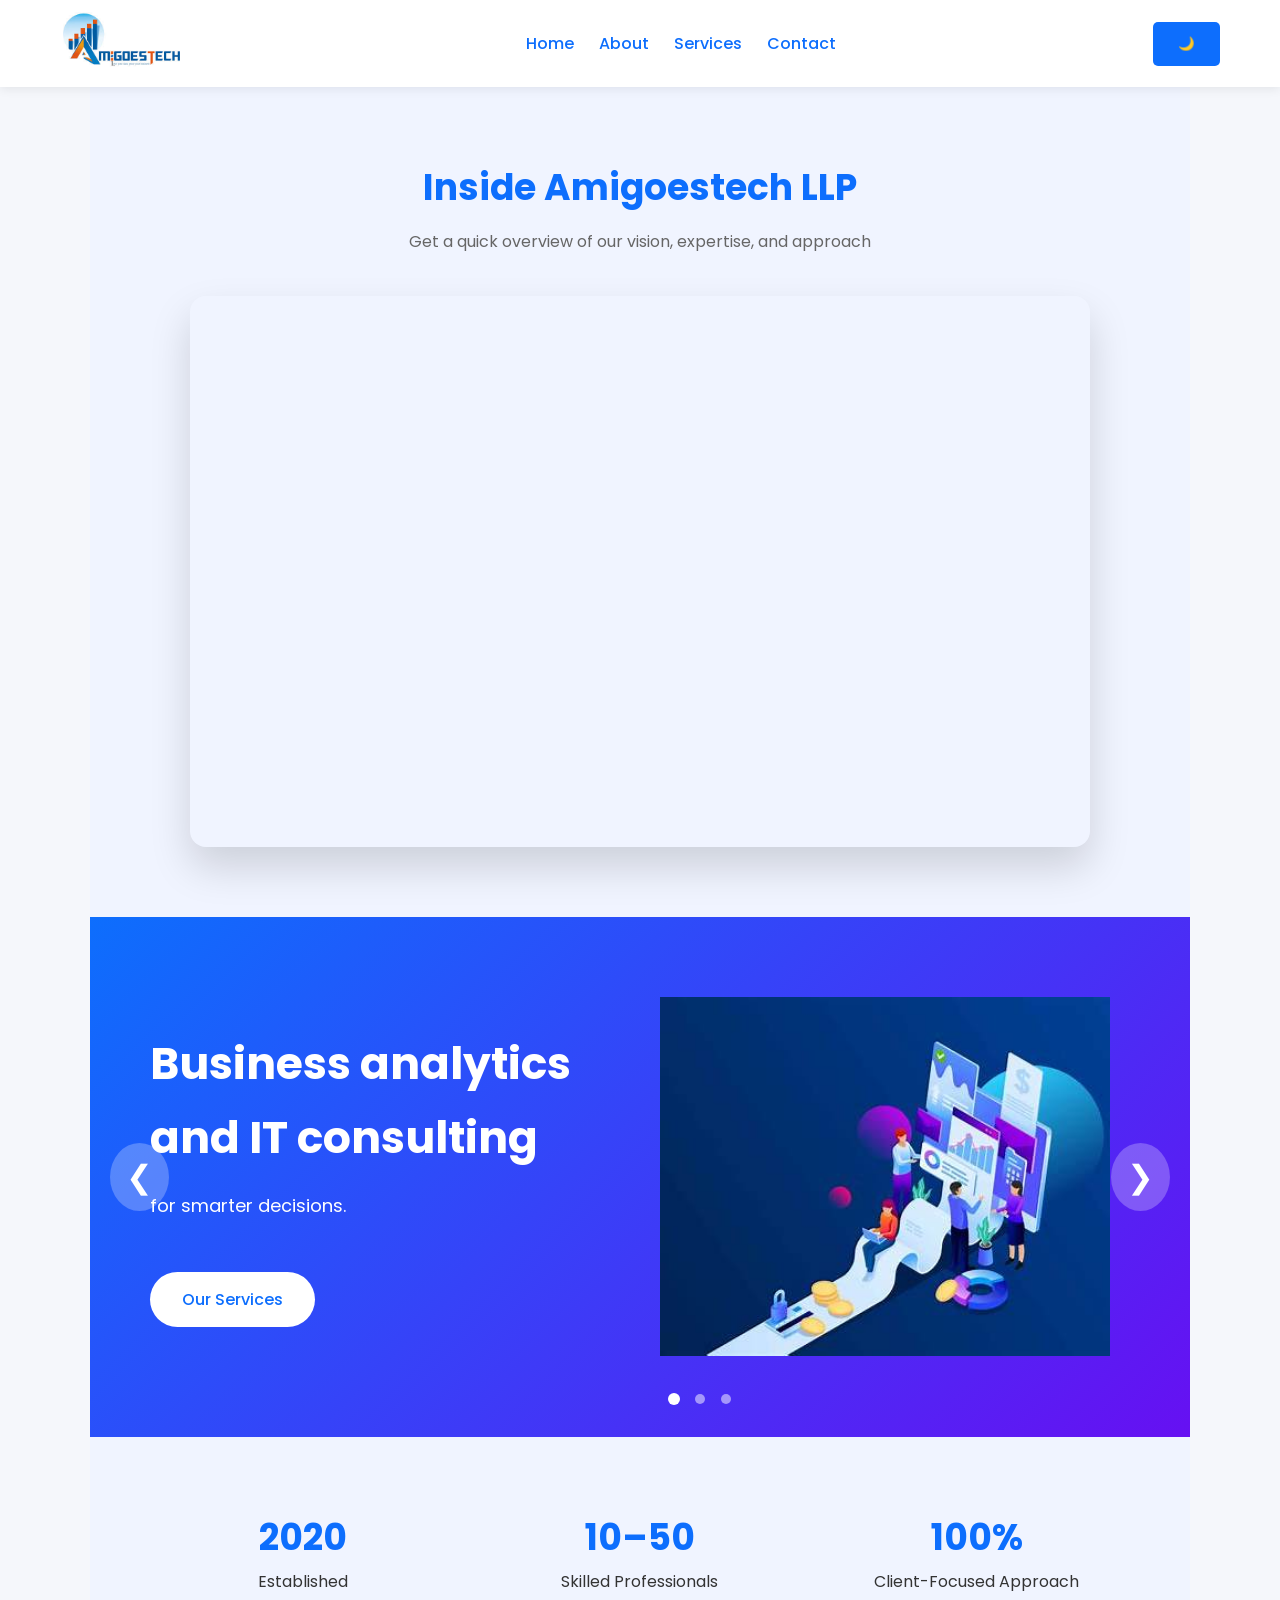
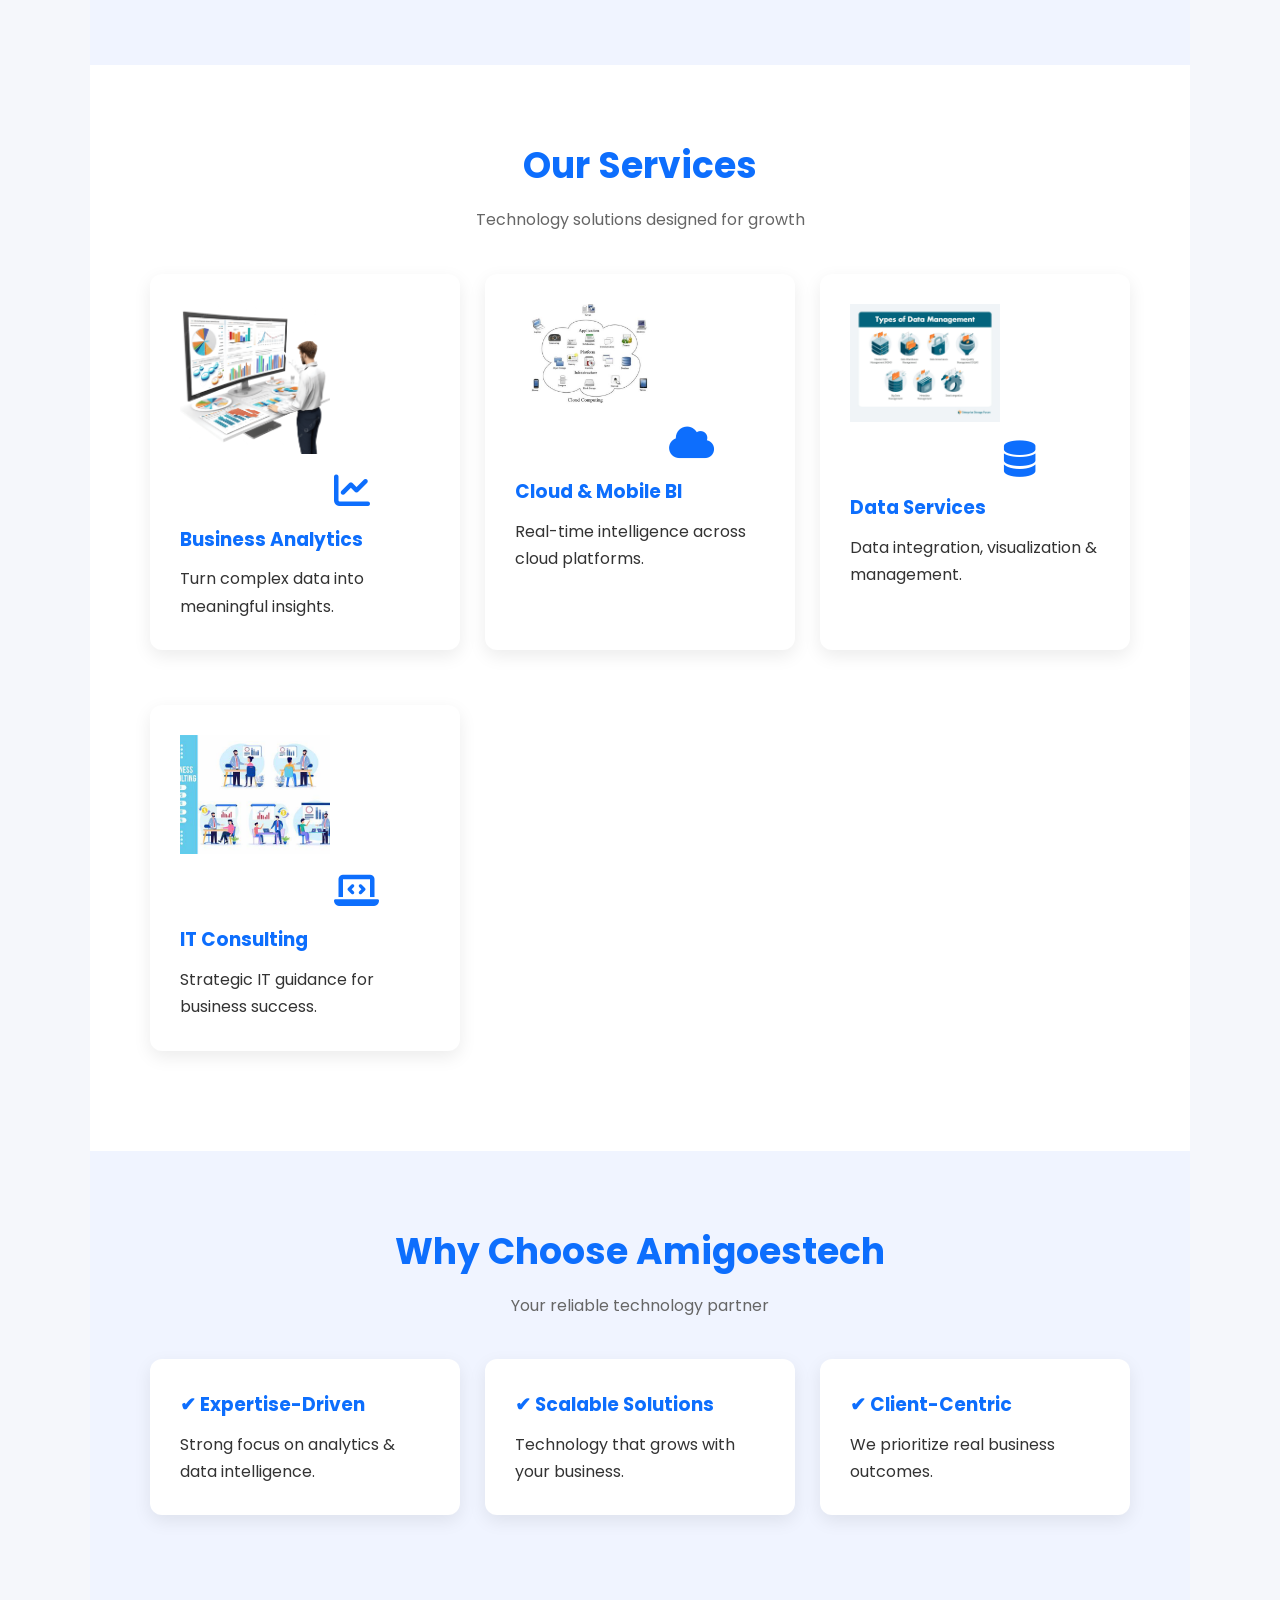
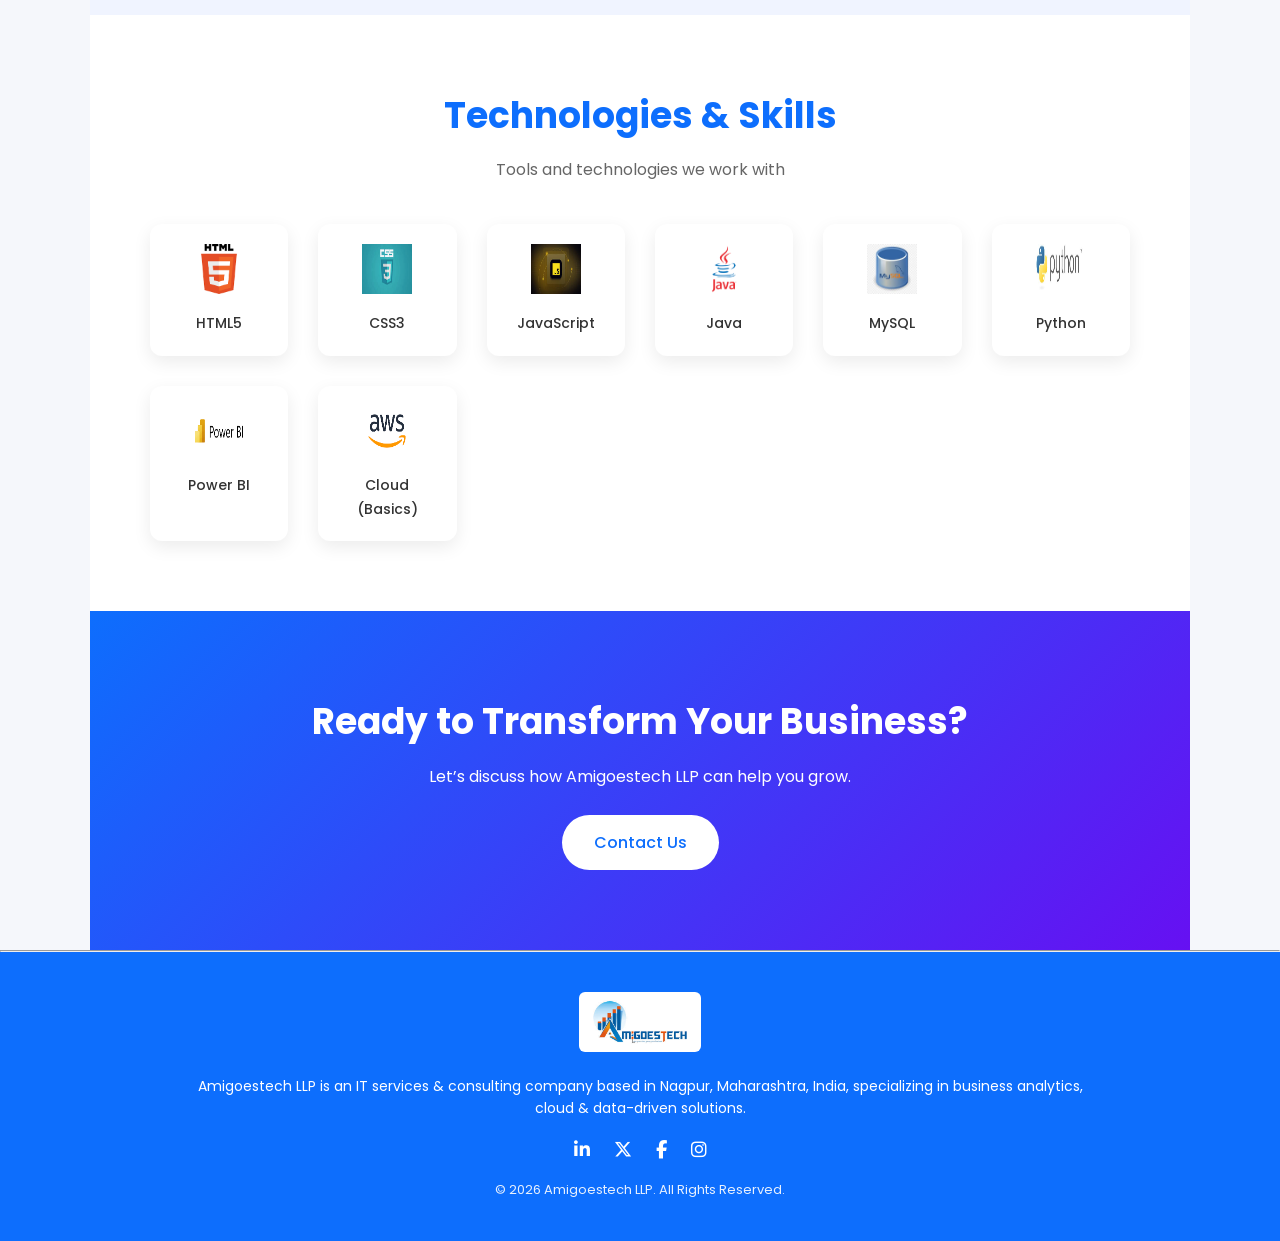
<file: index.html>
<!DOCTYPE html>
<html lang="en">
<head>
  <meta charset="UTF-8">
  <title>Amigoestech LLP | IT Services & Consulting</title>
  <meta name="viewport" content="width=device-width, initial-scale=1.0">

  <!-- Google Font -->
  <link href="https://fonts.googleapis.com/css2?family=Poppins:wght@300;400;600&display=swap" rel="stylesheet">

  <link rel="icon" type="image/png" href="assets/images/logo.png">
<link rel="stylesheet" href="assets/css/style.css">
<link rel="icon" type="image/svg+xml" href="assets/images/favicon.svg">
<link href="https://fonts.googleapis.com/css2?family=Poppins:wght@300;400;600&display=swap" rel="stylesheet">


<link rel="stylesheet" href="https://cdnjs.cloudflare.com/ajax/libs/font-awesome/6.5.1/css/all.min.css">

</head>

<body>

<header class="site-header">
  <div class="header-left">
    <img src="assets/images/logo.png" alt="Amigoestech LLP Logo" class="logo">
  </div>

  <div class="menu-toggle" onclick="toggleMenu()">☰</div>

  <nav id="nav-menu">
    <a href="index.html">Home</a>
    <a href="about.html">About</a>
    <a href="services.html">Services</a>
    <a href="contact.html">Contact</a>
  </nav>
 <!-- 🌗 Light/Dark Toggle -->
  <button class="theme-toggle" onclick="toggleTheme()">🌙</button>
 
</header>

<!-- VIDEO INTRO SECTION -->
<section class="section-soft video-section">
  <div class="section-title">
    <h2>Inside Amigoestech LLP</h2>
    <p>Get a quick overview of our vision, expertise, and approach</p>
  </div>

  <div class="video-wrapper">
    <iframe
      src="https://www.youtube.com/embed/65j2_BPyRQA?start=9&rel=0"
      title="Amigoestech LLP Introduction"
      frameborder="0"
      allow="accelerometer; autoplay; clipboard-write; encrypted-media; gyroscope; picture-in-picture; web-share"
      allowfullscreen>
    </iframe>
  </div>
</section>


<!-- HERO SECTION -->
<section class="hero-slider">

  <div class="slide active">
   <div class="slide-text">
  <h1>Business analytics and IT consulting</h1>
  <p>for smarter decisions.</p>

  <a href="services.html" class="btn hero-btn">Our Services</a>
</div>

    <img src="assets/images/hero-illustration.png" alt="IT Analytics">
  </div>

  <div class="slide">
    <div class="slide-text">
      <h1>Cloud & Mobile<br>Business Intelligence</h1>
      <p>Real-time insights across cloud platforms.</p>
      <a href="services.html" class="btn">Explore Solutions</a>
    </div>
    <img src="assets/images/cloud.png" alt="Cloud BI">
  </div>

  <div class="slide">
    <div class="slide-text">
      <h1>Transform Data into<br>Business Value</h1>
      <p>Advanced data services for growth & innovation.</p>
      <a href="contact.html" class="btn">Get Consultation</a>
    </div>
    <img src="assets/images/data.png" alt="Data Services">
  </div>

  <!-- Slider Arrows -->
<button class="slider-arrow left" onclick="prevSlide()">❮</button>
<button class="slider-arrow right" onclick="nextSlide()">❯</button>

<!-- Slider Dots -->
<div class="slider-dots">
  <span class="dot active" onclick="goToSlide(0)"></span>
  <span class="dot" onclick="goToSlide(1)"></span>
  <span class="dot" onclick="goToSlide(2)"></span>
</div>

</section>


<!-- STATS SECTION -->
<section class="section-soft">
  <div class="stats">
    <div>
      <h3>2020</h3>
      <p>Established</p>
    </div>
    <div>
      <h3>10–50</h3>
      <p>Skilled Professionals</p>
    </div>
    <div>
      <h3>100%</h3>
      <p>Client-Focused Approach</p>
    </div>
  </div>
</section>

<!-- SERVICES SECTION -->
<section class="section-light">
  <div class="section-title">
    <h2>Our Services</h2>
    <p>Technology solutions designed for growth</p>
  </div>

  <div class="services">
    <div class="card">
       <img src="assets/images/analytics.png" alt="Business Analytics">
      <i class="fas fa-chart-line"></i>
      <h3>Business Analytics</h3>
      <p>Turn complex data into meaningful insights.</p>
    </div>

    <div class="card">
      <img src="assets/images/cloud.png" alt="Cloud & Mobile BI">
      <i class="fas fa-cloud"></i>
      <h3>Cloud & Mobile BI</h3>
      <p>Real-time intelligence across cloud platforms.</p>
    </div>

    <div class="card">
       <img src="assets/images/data.png" alt="Data Services">
      <i class="fas fa-database"></i>
      <h3>Data Services</h3>
      <p>Data integration, visualization & management.</p>
    </div>

    <div class="card">
       <img src="assets/images/consult.png" alt="IT Consulting">
      <i class="fas fa-laptop-code"></i>
      <h3>IT Consulting</h3>
      <p>Strategic IT guidance for business success.</p>
    </div>
  </div>
</section>
 
<!-- WHY CHOOSE US -->
<section class="section-soft">
  <div class="section-title">
    <h2>Why Choose Amigoestech</h2>
    <p>Your reliable technology partner</p>
  </div>

  <div class="services">
    <div class="card">
      <h3>✔ Expertise-Driven</h3>
      <p>Strong focus on analytics & data intelligence.</p>
    </div>

    <div class="card">
      <h3>✔ Scalable Solutions</h3>
      <p>Technology that grows with your business.</p>
    </div>

    <div class="card">
      <h3>✔ Client-Centric</h3>
      <p>We prioritize real business outcomes.</p>
    </div>
  </div>
</section>

<!-- TECHNOLOGIES / SKILLS SECTION -->
<section class="section-light">
  <div class="section-title">
    <h2>Technologies & Skills</h2>
    <p>Tools and technologies we work with</p>
  </div>

  <div class="tech-grid">
    <div class="tech-card">
      <img src="assets/images/html.png" alt="HTML">
      <p>HTML5</p>
    </div>

    <div class="tech-card">
      <img src="assets/images/css.png" alt="CSS">
      <p>CSS3</p>
    </div>

    <div class="tech-card">
      <img src="assets/images/javascript.png" alt="JavaScript">
      <p>JavaScript</p>
    </div>

    <div class="tech-card">
      <img src="assets/images/java.png" alt="Java">
      <p>Java</p>
    </div>

    <div class="tech-card">
      <img src="assets/images/mysql.png" alt="MySQL">
      <p>MySQL</p>
    </div>

    <div class="tech-card">
      <img src="assets/images/python.png" alt="Python">
      <p>Python</p>
    </div>

    <div class="tech-card">
      <img src="assets/images/powerbi.png" alt="Power BI">
      <p>Power BI</p>
    </div>

    <div class="tech-card">
      <img src="assets/images/aws.png" alt="Cloud">
      <p>Cloud (Basics)</p>
    </div>
  </div>
</section>


<!-- CALL TO ACTION -->
<section class="cta">
  <h2>Ready to Transform Your Business?</h2>
  <p>Let’s discuss how Amigoestech LLP can help you grow.</p>
  <a href="contact.html" class="btn">Contact Us</a>
</section>


<hr>
<script>
  function toggleMenu() {
    document.getElementById("nav-menu").classList.toggle("show");
  }
</script>

<script>
  let slides = document.querySelectorAll(".slide");
  let current = 0;

  setInterval(() => {
    slides[current].classList.remove("active");
    current = (current + 1) % slides.length;
    slides[current].classList.add("active");
  }, 4500);
</script>

<script>
  const slides = document.querySelectorAll(".slide");
  const dots = document.querySelectorAll(".dot");
  let current = 0;

  function showSlide(index) {
    slides.forEach((slide, i) => {
      slide.classList.toggle("active", i === index);
      dots[i].classList.toggle("active", i === index);
    });
    current = index;
  }

  function nextSlide() {
    showSlide((current + 1) % slides.length);
  }

  function prevSlide() {
    showSlide((current - 1 + slides.length) % slides.length);
  }

  function goToSlide(index) {
    showSlide(index);
  }
 
  // Auto slide
  setInterval(nextSlide, 4500);
</script>
<!-- Toggle light script-->
<script>
  function toggleTheme() {
    document.body.classList.toggle("dark");

    // Save preference
    if (document.body.classList.contains("dark")) {
      localStorage.setItem("theme", "dark");
      document.querySelector(".theme-toggle").textContent = "🌞";
    } else {
      localStorage.setItem("theme", "light");
      document.querySelector(".theme-toggle").textContent = "🌙";
    }
  }

  // Load saved theme
  window.onload = () => {
    if (localStorage.getItem("theme") === "dark") {
      document.body.classList.add("dark");
      document.querySelector(".theme-toggle").textContent = "🌞";
    }
  };
</script>

<footer class="site-footer">
  <div class="footer-content">
    <img src="assets/images/logo.png" alt="Amigoestech LLP Logo" class="footer-logo">

    <p>
      Amigoestech LLP is an IT services & consulting company based in
      Nagpur, Maharashtra, India, specializing in business analytics,
      cloud & data-driven solutions.
    </p>
<div class="footer-social">
  <a href="#"><i class="fab fa-linkedin-in"></i></a>
  <a href="#"><i class="fab fa-x-twitter"></i></a>
  <a href="#"><i class="fab fa-facebook-f"></i></a>
  <a href="#"><i class="fab fa-instagram"></i></a>
</div>

    <p class="copyright">
      © 2026 Amigoestech LLP. All Rights Reserved.
    </p>
  </div>
</footer>


</body>
</html>
</file>
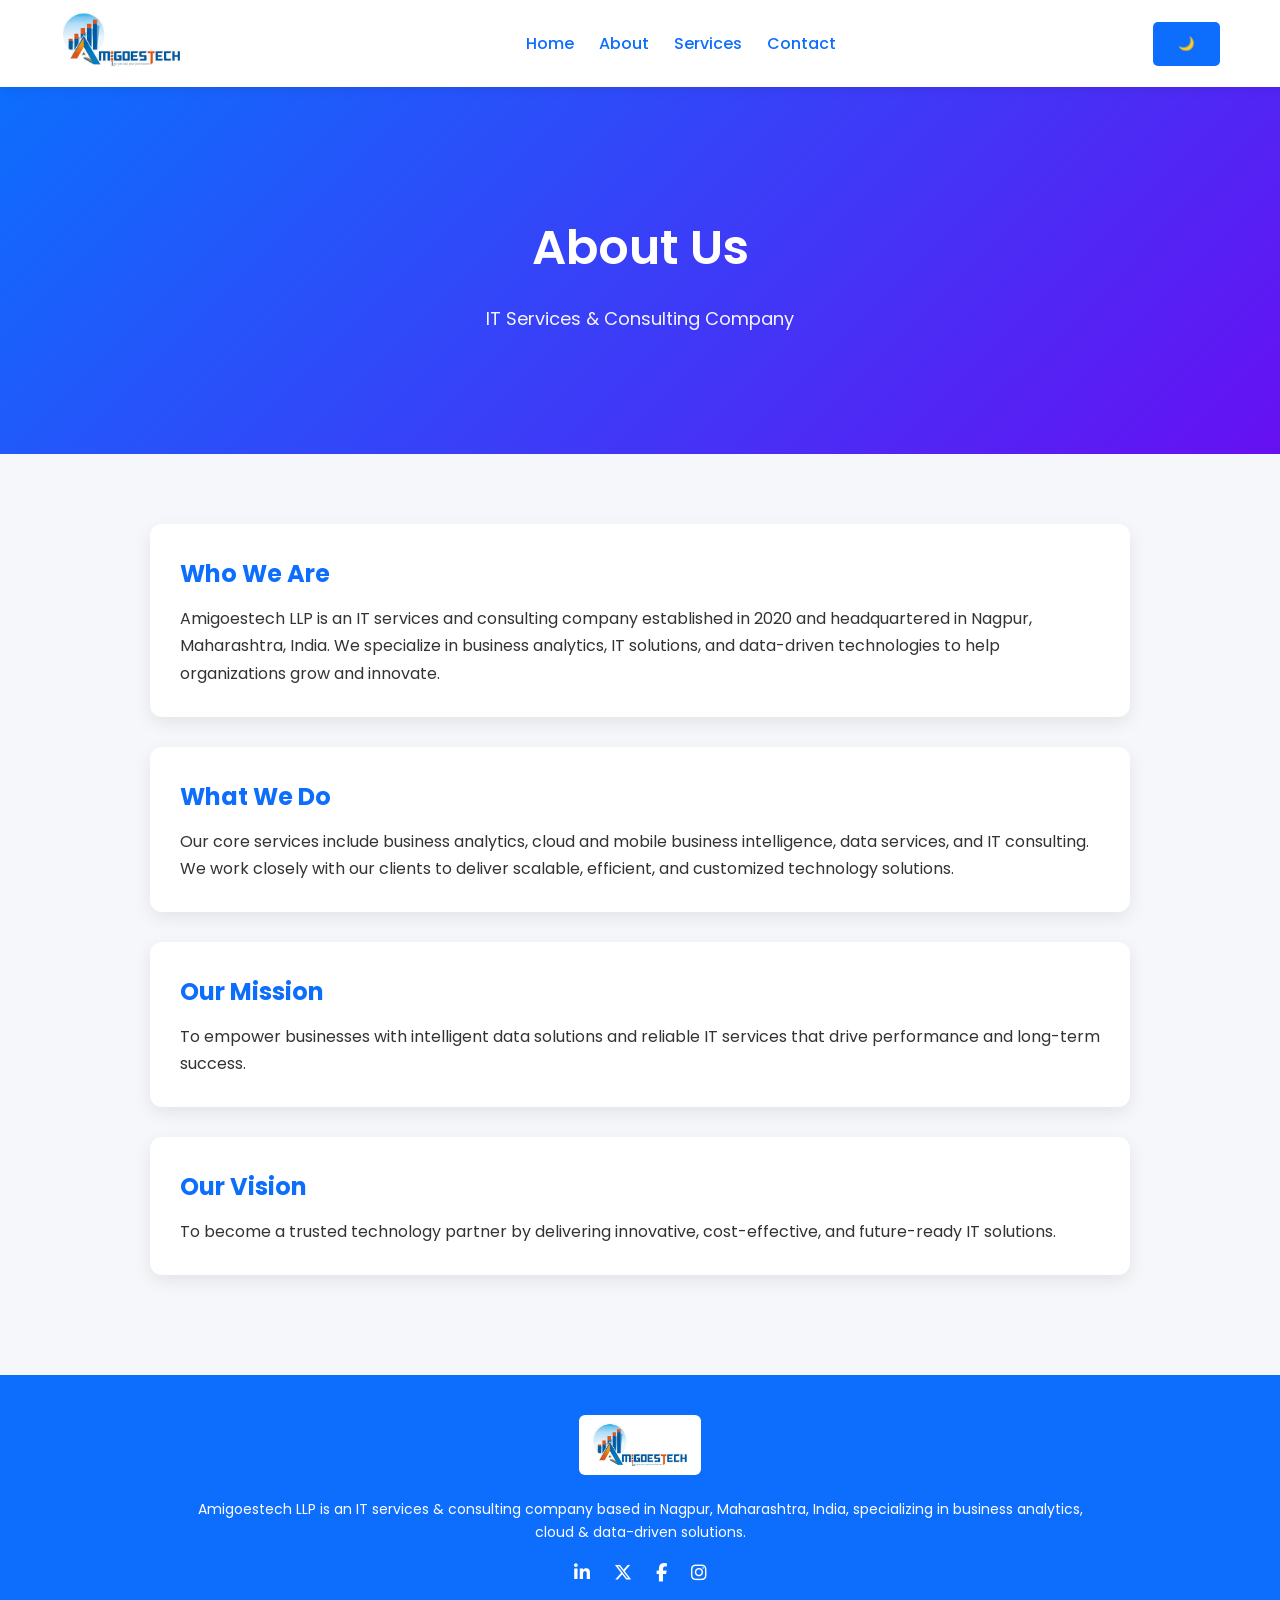
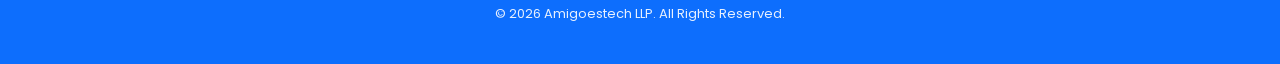
<file: about.html>
<!DOCTYPE html>
<html lang="en">
<head>
  <meta charset="UTF-8">
  <title>About Us | Amigoestech LLP</title>
  <meta name="viewport" content="width=device-width, initial-scale=1.0">

  <link href="https://fonts.googleapis.com/css2?family=Poppins:wght@300;400;600&display=swap" rel="stylesheet">

  <link rel="icon" type="image/png" href="assets/images/logo.png">

  <link rel="stylesheet" href="assets/css/style.css">
<link rel="icon" type="image/svg+xml" href="assets/images/favicon.svg">
<link href="https://fonts.googleapis.com/css2?family=Poppins:wght@300;400;600&display=swap" rel="stylesheet">

<link rel="stylesheet" href="https://cdnjs.cloudflare.com/ajax/libs/font-awesome/6.5.1/css/all.min.css">


</head>

<body>

<header class="site-header">
  <div class="header-left">
    <img src="assets/images/logo.png" alt="Amigoestech LLP Logo" class="logo">
  </div>

  <div class="menu-toggle" onclick="toggleMenu()">☰</div>

  <nav id="nav-menu">
    <a href="index.html">Home</a>
    <a href="about.html">About</a>
    <a href="services.html">Services</a>
    <a href="contact.html">Contact</a>
  </nav>
<!-- 🌗 Light/Dark Toggle -->
  <button class="theme-toggle" onclick="toggleTheme()">🌙</button>
 
</header>


<div class="hero">
  <h1>About Us</h1>
  <p>IT Services & Consulting Company</p>
</div>

<section>

  <div class="box">
    <h2>Who We Are</h2>
    <p>
      Amigoestech LLP is an IT services and consulting company established in 2020
      and headquartered in Nagpur, Maharashtra, India. We specialize in business
      analytics, IT solutions, and data-driven technologies to help organizations
      grow and innovate.
    </p>
  </div>

  <div class="box">
    <h2>What We Do</h2>
    <p>
      Our core services include business analytics, cloud and mobile business
      intelligence, data services, and IT consulting. We work closely with our
      clients to deliver scalable, efficient, and customized technology solutions.
    </p>
  </div>

  <div class="box">
    <h2>Our Mission</h2>
    <p>
      To empower businesses with intelligent data solutions and reliable IT
      services that drive performance and long-term success.
    </p>
  </div>

  <div class="box">
    <h2>Our Vision</h2>
    <p>
      To become a trusted technology partner by delivering innovative,
      cost-effective, and future-ready IT solutions.
    </p>
  </div>

</section>

<script>
  function toggleMenu() {
    document.getElementById("nav-menu").classList.toggle("show");
  }
</script>
<!-- Toggle light script-->
<script>
  function toggleTheme() {
    document.body.classList.toggle("dark");

    // Save preference
    if (document.body.classList.contains("dark")) {
      localStorage.setItem("theme", "dark");
      document.querySelector(".theme-toggle").textContent = "🌞";
    } else {
      localStorage.setItem("theme", "light");
      document.querySelector(".theme-toggle").textContent = "🌙";
    }
  }

  // Load saved theme
  window.onload = () => {
    if (localStorage.getItem("theme") === "dark") {
      document.body.classList.add("dark");
      document.querySelector(".theme-toggle").textContent = "🌞";
    }
  };
</script>

<footer class="site-footer">
  <div class="footer-content">
    <img src="assets/images/logo.png" alt="Amigoestech LLP Logo" class="footer-logo">

    <p>
      Amigoestech LLP is an IT services & consulting company based in
      Nagpur, Maharashtra, India, specializing in business analytics,
      cloud & data-driven solutions.
    </p>
   
    <div class="footer-social">
  <a href="#"><i class="fab fa-linkedin-in"></i></a>
  <a href="#"><i class="fab fa-x-twitter"></i></a>
  <a href="#"><i class="fab fa-facebook-f"></i></a>
  <a href="#"><i class="fab fa-instagram"></i></a>
</div>

    <p class="copyright">
      © 2026 Amigoestech LLP. All Rights Reserved.
    </p>
  </div>
</footer>

</body>
</html>
</file>
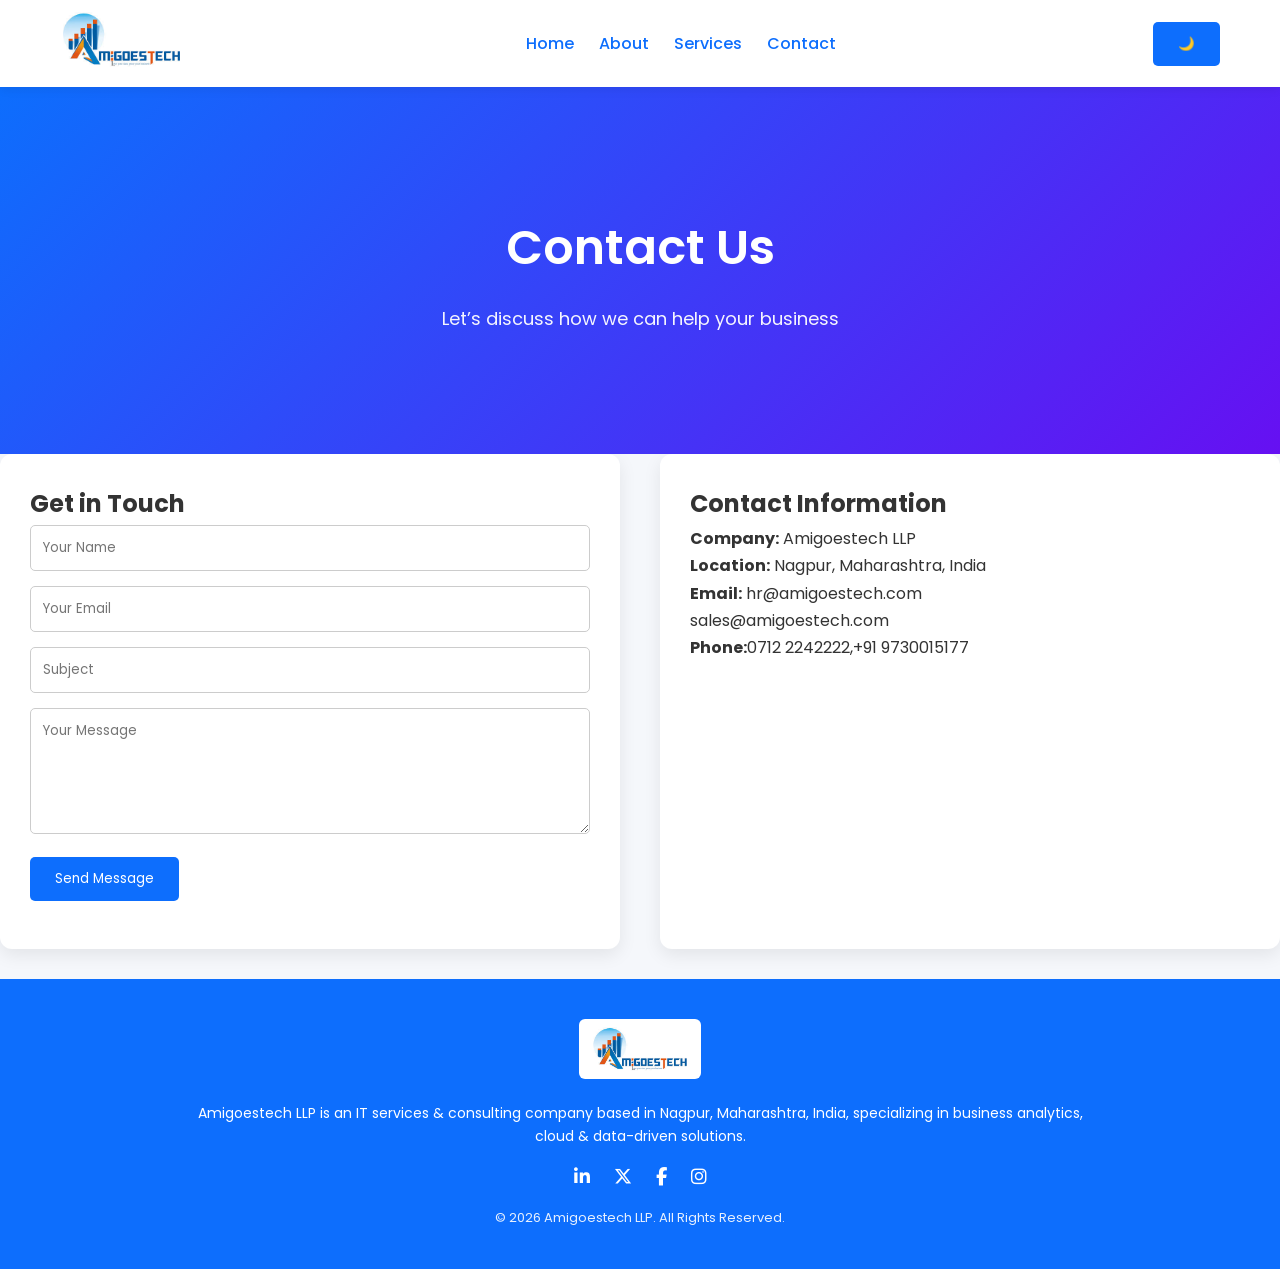
<file: contact.html>
<!DOCTYPE html>
<html lang="en">
<head>
  <meta charset="UTF-8">
  <title>Contact Us | Amigoestech LLP</title>
  <meta name="viewport" content="width=device-width, initial-scale=1.0">

  <link href="https://fonts.googleapis.com/css2?family=Poppins:wght@300;400;600&display=swap" rel="stylesheet">
<link rel="icon" type="image/png" href="assets/images/logo.png">
<link rel="stylesheet" href="assets/css/style.css">
<link rel="icon" type="image/svg+xml" href="assets/images/favicon.svg">
<link href="https://fonts.googleapis.com/css2?family=Poppins:wght@300;400;600&display=swap" rel="stylesheet">

 <link rel="stylesheet" href="https://cdnjs.cloudflare.com/ajax/libs/font-awesome/6.5.1/css/all.min.css">

</head>

<body>

<header class="site-header">
  <div class="header-left">
    <img src="assets/images/logo.png" alt="Amigoestech LLP Logo" class="logo">
  </div>

  <div class="menu-toggle" onclick="toggleMenu()">☰</div>

  <nav id="nav-menu">
    <a href="index.html">Home</a>
    <a href="about.html">About</a>
    <a href="services.html">Services</a>
    <a href="contact.html">Contact</a>
  </nav>
<!-- 🌗 Light/Dark Toggle -->
  <button class="theme-toggle" onclick="toggleTheme()">🌙</button>
 
</header>



<div class="hero">
  <h1>Contact Us</h1>
  <p>Let’s discuss how we can help your business</p>
</div>

<div class="contact-section">

  <!-- Contact Form -->
  <div class="contact-box">
    <h2>Get in Touch</h2>
   <form action="send-email.php" method="POST">
  <input type="text" name="name" placeholder="Your Name" required>
  <input type="email" name="email" placeholder="Your Email" required>
  <input type="text" name="subject" placeholder="Subject">
  <textarea name="message" rows="5" placeholder="Your Message" required></textarea>
  <button type="submit">Send Message</button>
</form>

  </div>

  <!-- Contact Info & Map -->
  <div class="contact-box info">
    <h2>Contact Information</h2>
    <p><strong>Company:</strong> Amigoestech LLP</p>
    <p><strong>Location:</strong> Nagpur, Maharashtra, India</p>
    <p><strong>Email:</strong> hr@amigoestech.com
   <br>
sales@amigoestech.com</p>
    <p><strong>Phone:</strong>0712 2242222,+91 9730015177</p>

    <!-- Google Map -->
    <iframe 
      src="https://www.google.com/maps?q=Nagpur%20Maharashtra%20India&output=embed"
      allowfullscreen=""
      loading="lazy">
    </iframe>
  </div>

</div>
<script>
  function toggleMenu() {
    document.getElementById("nav-menu").classList.toggle("show");
  }
</script>
<script>
  const params = new URLSearchParams(window.location.search);
  if (params.get("success")) {
    alert("✅ Message sent successfully!");
  }
  if (params.get("error")) {
    alert("❌ Failed to send message. Please try again.");
  }
</script>
<!-- Toggle light script-->
<script>
  function toggleTheme() {
    document.body.classList.toggle("dark");

    // Save preference
    if (document.body.classList.contains("dark")) {
      localStorage.setItem("theme", "dark");
      document.querySelector(".theme-toggle").textContent = "🌞";
    } else {
      localStorage.setItem("theme", "light");
      document.querySelector(".theme-toggle").textContent = "🌙";
    }
  }

  // Load saved theme
  window.onload = () => {
    if (localStorage.getItem("theme") === "dark") {
      document.body.classList.add("dark");
      document.querySelector(".theme-toggle").textContent = "🌞";
    }
  };
</script>

<footer class="site-footer">
  <div class="footer-content">
    <img src="assets/images/logo.png" alt="Amigoestech LLP Logo" class="footer-logo">

    <p>
      Amigoestech LLP is an IT services & consulting company based in
      Nagpur, Maharashtra, India, specializing in business analytics,
      cloud & data-driven solutions.
    </p>
<div class="footer-social">
  <a href="#"><i class="fab fa-linkedin-in"></i></a>
  <a href="#"><i class="fab fa-x-twitter"></i></a>
  <a href="#"><i class="fab fa-facebook-f"></i></a>
  <a href="#"><i class="fab fa-instagram"></i></a>
</div>

    <p class="copyright">
      © 2026 Amigoestech LLP. All Rights Reserved.
    </p>
  </div>
</footer>


</body>
</html>
</file>
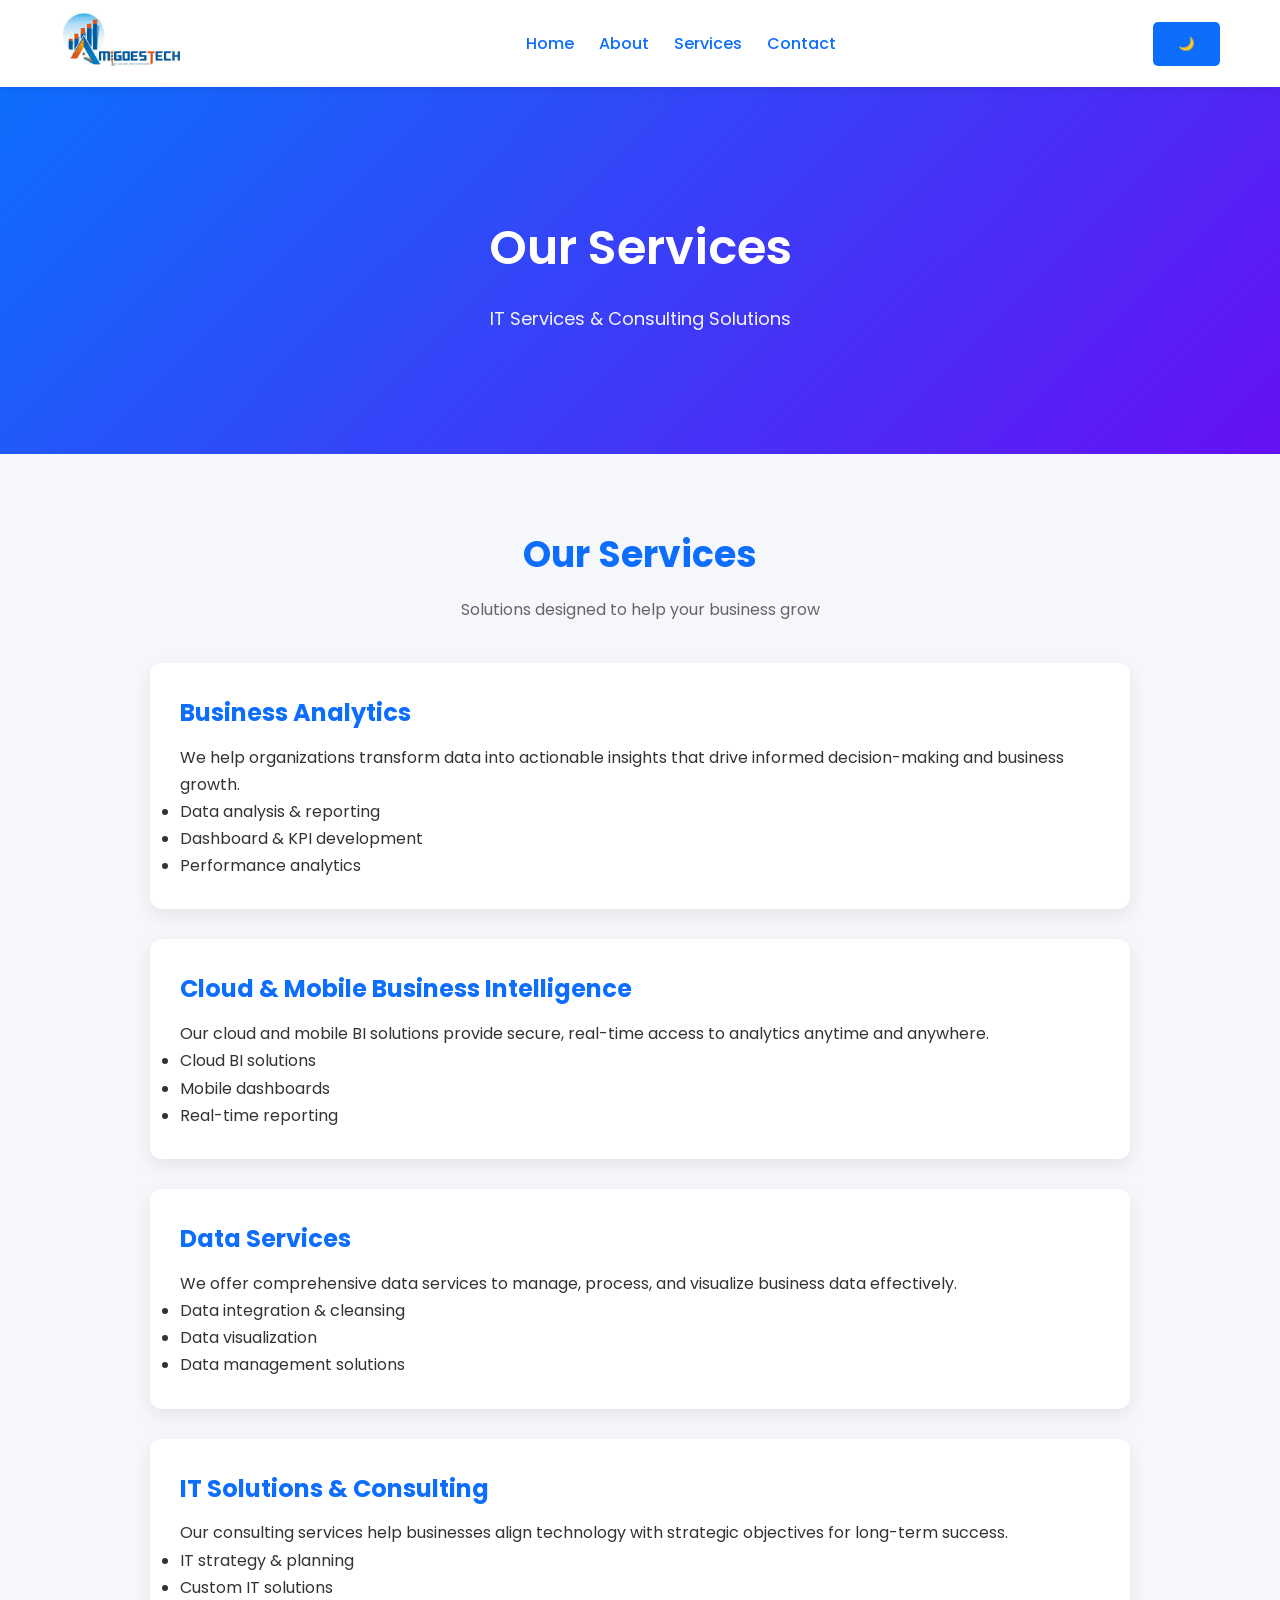
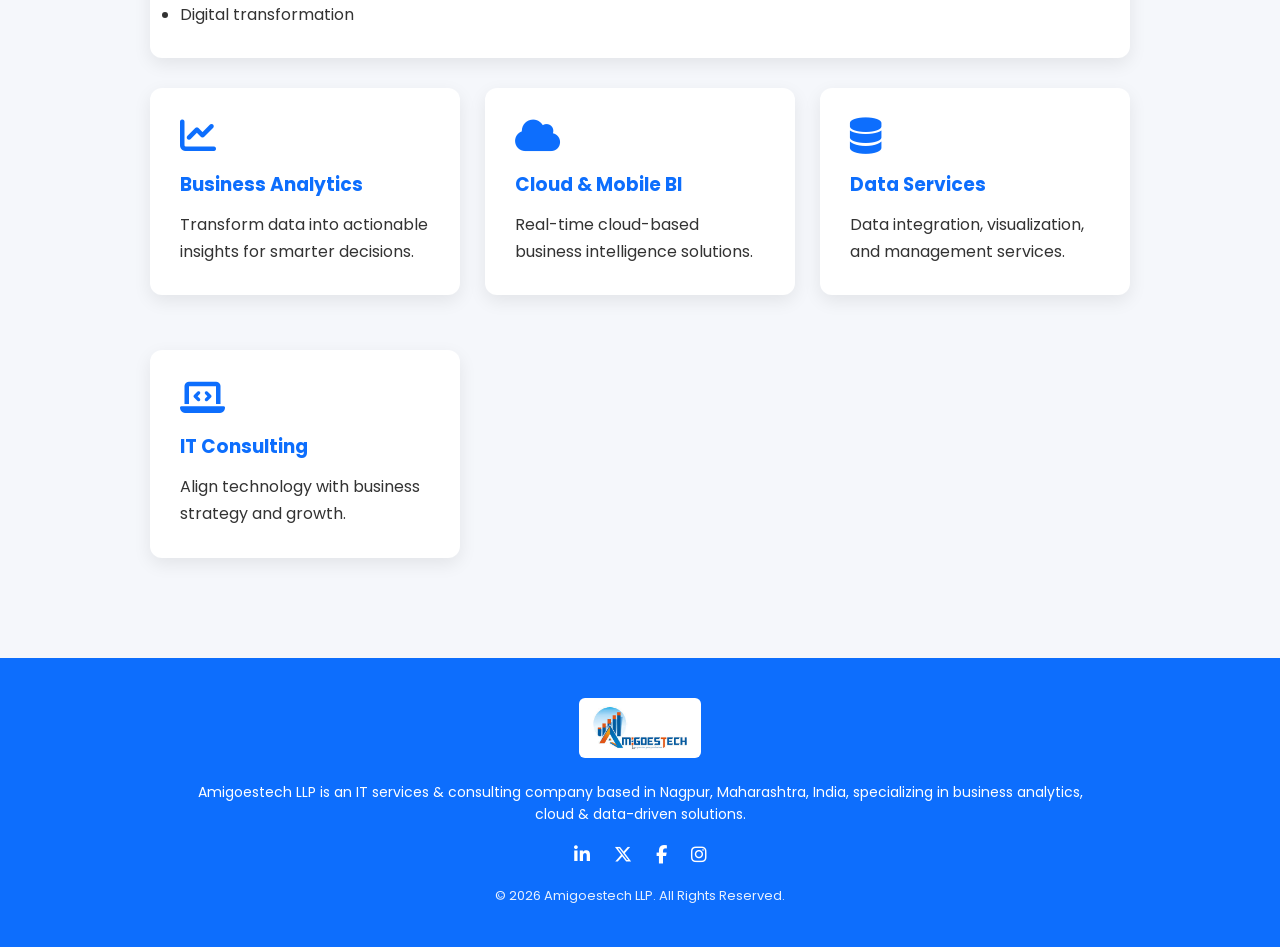
<file: services.html>
<!DOCTYPE html>
<html lang="en">
<head>
  <meta charset="UTF-8">
  <title>Services | Amigoestech LLP</title>
  <meta name="viewport" content="width=device-width, initial-scale=1.0">

  <link href="https://fonts.googleapis.com/css2?family=Poppins:wght@300;400;600&display=swap" rel="stylesheet">

  <link rel="icon" type="image/png" href="assets/images/logo.png">
<link rel="stylesheet" href="assets/css/style.css">
<link rel="icon" type="image/svg+xml" href="assets/images/favicon.svg">
<link href="https://fonts.googleapis.com/css2?family=Poppins:wght@300;400;600&display=swap" rel="stylesheet">


<link rel="stylesheet" href="https://cdnjs.cloudflare.com/ajax/libs/font-awesome/6.5.1/css/all.min.css">

</head>

<body>

<header class="site-header">
  <div class="header-left">
    <img src="assets/images/logo.png" alt="Amigoestech LLP Logo" class="logo">
  </div>

  <div class="menu-toggle" onclick="toggleMenu()">☰</div>

  <nav id="nav-menu">
    <a href="index.html">Home</a>
    <a href="about.html">About</a>
    <a href="services.html">Services</a>
    <a href="contact.html">Contact</a>
  </nav>
<!-- 🌗 Light/Dark Toggle -->
  <button class="theme-toggle" onclick="toggleTheme()">🌙</button>
</header>

<div class="hero">
  <h1>Our Services</h1>
  <p>IT Services & Consulting Solutions</p>
</div>




<section>
<div class="section-title">
  <h2>Our Services</h2>
  <p>Solutions designed to help your business grow</p>
</div>

  <div class="service-box">
    <h2>Business Analytics</h2>
    <p>
      We help organizations transform data into actionable insights that drive
      informed decision-making and business growth.
    </p>
    <ul>
      <li>Data analysis & reporting</li>
      <li>Dashboard & KPI development</li>
      <li>Performance analytics</li>
    </ul>
  </div>

  <div class="service-box">
    <h2>Cloud & Mobile Business Intelligence</h2>
    <p>
      Our cloud and mobile BI solutions provide secure, real-time access to
      analytics anytime and anywhere.
    </p>
    <ul>
      <li>Cloud BI solutions</li>
      <li>Mobile dashboards</li>
      <li>Real-time reporting</li>
    </ul>
  </div>

  <div class="service-box">
    <h2>Data Services</h2>
    <p>
      We offer comprehensive data services to manage, process, and visualize
      business data effectively.
    </p>
    <ul>
      <li>Data integration & cleansing</li>
      <li>Data visualization</li>
      <li>Data management solutions</li>
    </ul>
  </div>

  <div class="service-box">
    <h2>IT Solutions & Consulting</h2>
    <p>
      Our consulting services help businesses align technology with strategic
      objectives for long-term success.
    </p>
    <ul>
      <li>IT strategy & planning</li>
      <li>Custom IT solutions</li>
      <li>Digital transformation</li>
    </ul>
  </div>
<div class="services">
  <div class="card">
    <i class="fas fa-chart-line"></i>
    <h3>Business Analytics</h3>
    <p>Transform data into actionable insights for smarter decisions.</p>
  </div>

  <div class="card">
    <i class="fas fa-cloud"></i>
    <h3>Cloud & Mobile BI</h3>
    <p>Real-time cloud-based business intelligence solutions.</p>
  </div>

  <div class="card">
    <i class="fas fa-database"></i>
    <h3>Data Services</h3>
    <p>Data integration, visualization, and management services.</p>
  </div>

  <div class="card">
    <i class="fas fa-laptop-code"></i>
    <h3>IT Consulting</h3>
    <p>Align technology with business strategy and growth.</p>
  </div>
</div>

</section>
<script>
  function toggleMenu() {
    document.getElementById("nav-menu").classList.toggle("show");
  }
</script>
<!-- Toggle light script-->
<script>
  function toggleTheme() {
    document.body.classList.toggle("dark");

    // Save preference
    if (document.body.classList.contains("dark")) {
      localStorage.setItem("theme", "dark");
      document.querySelector(".theme-toggle").textContent = "🌞";
    } else {
      localStorage.setItem("theme", "light");
      document.querySelector(".theme-toggle").textContent = "🌙";
    }
  }

  // Load saved theme
  window.onload = () => {
    if (localStorage.getItem("theme") === "dark") {
      document.body.classList.add("dark");
      document.querySelector(".theme-toggle").textContent = "🌞";
    }
  };
</script>
<footer class="site-footer">
  <div class="footer-content">
    <img src="assets/images/logo.png" alt="Amigoestech LLP Logo" class="footer-logo">

    <p>
      Amigoestech LLP is an IT services & consulting company based in
      Nagpur, Maharashtra, India, specializing in business analytics,
      cloud & data-driven solutions.
    </p>
<div class="footer-social">
  <a href="#"><i class="fab fa-linkedin-in"></i></a>
  <a href="#"><i class="fab fa-x-twitter"></i></a>
  <a href="#"><i class="fab fa-facebook-f"></i></a>
  <a href="#"><i class="fab fa-instagram"></i></a>
</div>

    <p class="copyright">
      © 2026 Amigoestech LLP. All Rights Reserved.
    </p>
  </div>
</footer>


</body>
</html>
</file>
<file: assets/css/style.css>
/* =====================
   GLOBAL STYLES
===================== */
* {
  margin: 0;
  padding: 0;
  box-sizing: border-box;
  font-family: 'Poppins', sans-serif;
}

body {
  background: #f5f7fb;
  color: #333;
  line-height: 1.7;
}

/* =====================
   HEADER
===================== */
header {
  background: #034bb7;
  color: white;
  padding: 15px 60px;
  display: flex;
  justify-content: space-between;
  align-items: center;
}

header img {
  height: 45px;
}

nav a {
  color: white;
  margin-left: 25px;
  text-decoration: none;
  font-weight: 400;
}

nav a:hover {
  text-decoration: underline;
}

/* =====================
   HERO SECTION
===================== */
.hero {
  background: linear-gradient(135deg, #0d6efd, #6610f2);
  color: white;
  padding: 120px 60px;
  text-align: center;
  position: relative;
}

.hero h1 {
  font-size: 48px;
  font-weight: 600;
  margin-bottom: 15px;
}

.hero p {
  font-size: 18px;
  max-width: 750px;
  margin: auto;
  opacity: 0.95;
}

.hero .btn {
  margin-top: 25px;
  background: white;
  color: #0d6efd;
  padding: 14px 32px;
  font-size: 16px;
  border-radius: 30px;
  display: inline-block;
  transition: 0.3s;
}

.hero .btn:hover {
  transform: translateY(-3px);
  box-shadow: 0 10px 25px rgba(0,0,0,0.2);
}

/* =====================
   SECTIONS
===================== */
section {
  padding: 70px 60px;
  max-width: 1100px;
  margin: auto;
}

.section-title {
  text-align: center;
  margin-bottom: 40px;
}

.section-title h2 {
  color: #0d6efd;
  font-size: 32px;
}


.section-title h2 {
  font-size: 36px;
  margin-bottom: 10px;
}

.section-title p {
  font-size: 16px;
  color: #666;
}

/* =====================
   CARDS
===================== */
.card,
.service-box,
.contact-box,
.box {
  background: white;
  padding: 30px;
  border-radius: 12px;
  margin-bottom: 30px;
  box-shadow: 0 6px 18px rgba(0,0,0,0.08);
}

.card h3,
.service-box h2,
.box h2 {
  color: #0d6efd;
  margin-bottom: 10px;
}


.card i {
  font-size: 36px;
  color: #0d6efd;
  margin-bottom: 15px;
}

.card {
  transition: 0.3s;
}

.card:hover {
  transform: translateY(-10px);
  box-shadow: 0 15px 30px rgba(0,0,0,0.12);
}

/* =====================
   SERVICES GRID
===================== */
.services {
  display: grid;
  grid-template-columns: repeat(auto-fit, minmax(250px, 1fr));
  gap: 25px;
}

/* =====================
   CONTACT PAGE
===================== */
.contact-section {
  display: grid;
  grid-template-columns: 1fr 1fr;
  gap: 40px;
}

input,
textarea {
  width: 100%;
  padding: 12px;
  margin-bottom: 15px;
  border: 1px solid #ccc;
  border-radius: 5px;
}

button {
  background: #0d6efd;
  color: white;
  border: none;
  padding: 12px 25px;
  border-radius: 5px;
  cursor: pointer;
}

button:hover {
  background: #0a58ca;
}

iframe {
  width: 100%;
  height: 250px;
  border: 0;
  border-radius: 10px;
}

/* =====================
   FOOTER
===================== */
footer {
  background: #0d6efd;
  color: white;
  text-align: center;
  padding: 20px;
}

/* =====================
   RESPONSIVE
===================== */
@media (max-width: 768px) {
  header {
    flex-direction: column;
  }

  nav {
    margin-top: 10px;
  }

  .contact-section {
    grid-template-columns: 1fr;
  }

  .hero h1 {
    font-size: 30px;
  }
}


/* HEADER WITH LOGO IMAGE */
.site-header {
  background: #ffffff;
  padding: 12px 60px;
  display: flex;
  justify-content: space-between;
  align-items: center;
  box-shadow: 0 2px 10px rgba(0,0,0,0.08);
}

.logo img {
  height: 55px;      /* perfect for your logo */
  width: auto;
}

/* NAVIGATION */
nav a {
  margin-left: 25px;
  text-decoration: none;
  color: #0d6efd;
  font-weight: 500;
}

nav a:hover {
  color: #0a58ca;
}

/* MOBILE */
@media (max-width: 768px) {
  .site-header {
    flex-direction: column;
  }

  nav {
    margin-top: 10px;
  }
}
 /* =====================
   FOOTER WITH LOGO
===================== */
.site-footer {
  background: #0d6efd;
  color: white;
  padding: 40px 20px;
  text-align: center;
}

.footer-content {
  max-width: 900px;
  margin: auto;
}

.footer-logo {
  height: 60px;        /* perfect size for footer */
  margin-bottom: 15px;
  background: #ffffff;
  padding: 8px 12px;
  border-radius: 6px;
}

.site-footer p {
  font-size: 14px;
  line-height: 1.6;
}

.site-footer .copyright {
  margin-top: 10px;
  font-size: 13px;
  opacity: 0.9;
}

/* MOBILE */
@media (max-width: 768px) {
  .footer-logo {
    height: 50px;
  }
}
/* =====================
   STICKY HEADER
===================== */
.site-header {
  position: sticky;
  top: 0;
  z-index: 1000;
}
/* =====================
   HEADER + NAV
===================== */
.site-header {
  background: #ffffff;
  padding: 12px 60px;
  display: flex;
  justify-content: space-between;
  align-items: center;
  box-shadow: 0 2px 10px rgba(0,0,0,0.08);
}

.logo {
  height: 55px;
}

.menu-toggle {
  display: none;
  font-size: 28px;
  cursor: pointer;
  color: #0d6efd;
}

/* NAV LINKS */
nav {
  display: flex;
}

nav a {
  margin-left: 25px;
  text-decoration: none;
  color: #0d6efd;
  font-weight: 500;
}

/* =====================
   MOBILE NAV
===================== */
@media (max-width: 768px) {
  .menu-toggle {
    display: block;
  }

  nav {
    display: none;
    position: absolute;
    top: 75px;
    left: 0;
    width: 100%;
    background: white;
    flex-direction: column;
    box-shadow: 0 5px 15px rgba(0,0,0,0.1);
  }

  nav a {
    padding: 15px;
    border-bottom: 1px solid #eee;
    margin: 0;
  }

  nav.show {
    display: flex;
  }
}

/* =====================
   SOCIAL MEDIA ICONS
===================== */
.social-icons a,
.footer-social a {
  color: #0d6efd;
  margin-left: 15px;
  font-size: 18px;
  transition: 0.3s;
}

.social-icons a:hover,
.footer-social a:hover {
  color: #0a58ca;
  transform: scale(1.1);
}

/* FOOTER ICONS */
.footer-social {
  margin: 15px 0;
}

.footer-social a {
  color: white;
  margin: 0 10px;
  font-size: 18px;
}

/* MOBILE */
@media (max-width: 768px) {
  .social-icons {
    display: none; /* hide header icons on mobile */
  }
}


.section-light {
  background: #ffffff;
}

.section-soft {
  background: #f0f4ff;
}


@keyframes fadeUp {
  from {
    opacity: 0;
    transform: translateY(30px);
  }
  to {
    opacity: 1;
    transform: translateY(0);
  }
}

section {
  animation: fadeUp 0.8s ease-in;
}
/* SECTION BACKGROUNDS */
.section-light {
  background: #ffffff;
}

.section-soft {
  background: #f0f4ff;
}

/* HERO */
.hero {
  background: linear-gradient(135deg, #0d6efd, #6610f2);
  color: white;
  padding: 120px 60px;
  text-align: center;
}

.hero h1 {
  font-size: 48px;
  margin-bottom: 15px;
}

.hero p {
  font-size: 18px;
  max-width: 750px;
  margin: auto;
}

/* BUTTON */
.btn {
  display: inline-block;
  margin-top: 25px;
  background: white;
  color: #0d6efd;
  padding: 14px 32px;
  border-radius: 30px;
  text-decoration: none;
  font-weight: 500;
}

/* STATS */
.stats {
  display: grid;
  grid-template-columns: repeat(auto-fit, minmax(200px,1fr));
  text-align: center;
  gap: 30px;
}

.stats h3 {
  font-size: 36px;
  color: #0d6efd;
}

/* CTA */
.cta {
  background: linear-gradient(135deg, #0d6efd, #6610f2);
  color: white;
  text-align: center;
  padding: 80px 40px;
}

.cta h2 {
  font-size: 36px;
  margin-bottom: 10px;
}
.card img {
  width: 150px;
  margin-bottom: 50px;
}
/* =====================
   HERO SLIDER
===================== */
.hero-slider {
  position: relative;
  overflow: hidden;
  height: 520px;
  background: linear-gradient(135deg, #0d6efd, #6610f2);
}

.slide {
  position: absolute;
  inset: 0;
  display: grid;
  grid-template-columns: 1fr 1fr;
  align-items: center;
  padding: 60px;
  opacity: 0;
  transition: opacity 0.8s ease;
  color: white;
}

.slide.active {
  opacity: 1;
  z-index: 1;
}

.slide img {
  width: 100%;
  max-width: 450px;
  justify-self: center;
}

.slide-text h1 {
  font-size: 44px;
  margin-bottom: 15px;
}

.slide-text p {
  font-size: 18px;
  margin-bottom: 25px;
}

/* Mobile */
@media (max-width: 768px) {
  .hero-slider {
    height: auto;
  }

  .slide {
    grid-template-columns: 1fr;
    text-align: center;
  }

  .slide img {
    margin-top: 25px;
  }
}
/* =====================
   SLIDER ARROWS
===================== */
.slider-arrow {
  position: absolute;
  top: 50%;
  transform: translateY(-50%);
  background: rgba(255,255,255,0.25);
  border: none;
  color: white;
  font-size: 32px;
  padding: 10px 16px;
  cursor: pointer;
  border-radius: 50%;
  transition: 0.3s;
  z-index: 5;
}

.slider-arrow:hover {
  background: rgba(255,255,255,0.45);
}

.slider-arrow.left {
  left: 20px;
}

.slider-arrow.right {
  right: 20px;
}

/* =====================
   SLIDER DOTS
===================== */
.slider-dots {
  position: absolute;
  bottom: 25px;
  width: 100%;
  text-align: center;
  z-index: 5;
}

.dot {
  display: inline-block;
  width: 10px;
  height: 10px;
  margin: 0 6px;
  background: rgba(255,255,255,0.5);
  border-radius: 50%;
  cursor: pointer;
  transition: 0.3s;
}

.dot.active {
  background: white;
  transform: scale(1.2);
}

/* Mobile adjustments */
@media (max-width: 768px) {
  .slider-arrow {
    font-size: 24px;
    padding: 8px 12px;
  }
}
/* =====================
   DARK MODE
===================== */
body.dark {
  background: #0f172a;
  color: #e5e7eb;
}

body.dark header {
  background: #020617;
}

body.dark nav a {
  color: #e5e7eb;
}

body.dark .card,
body.dark .box,
body.dark .service-box,
body.dark .contact-box {
  background: #020617;
  color: #e5e7eb;
}

body.dark .section-soft {
  background: #020617;
}

body.dark .section-light {
  background: #0f172a;
}

body.dark footer {
  background: #020617;
}

body.dark .hero,
body.dark .cta {
  background: linear-gradient(135deg, #020617, #1e293b);
}


/* Technology section */
/* =====================
   TECHNOLOGIES / SKILLS
===================== */
.tech-grid {
  display: grid;
  grid-template-columns: repeat(auto-fit, minmax(120px, 1fr));
  gap: 30px;
  text-align: center;
}

.tech-card {
  background: white;
  padding: 20px;
  border-radius: 12px;
  box-shadow: 0 6px 18px rgba(0,0,0,0.08);
  transition: 0.3s;
}

.tech-card img {
  width: 50px;
  height: 50px;
  margin-bottom: 10px;
}

.tech-card p {
  font-size: 14px;
  font-weight: 500;
}

.tech-card:hover {
  transform: translateY(-8px);
  box-shadow: 0 12px 25px rgba(0,0,0,0.12);
}

/* Dark mode support */
body.dark .tech-card {
  background: #020617;
}

/* =====================
   YOUTUBE VIDEO SECTION
===================== */
.video-wrapper {
  position: relative;
  max-width: 900px;
  margin: 30px auto 0;
  padding-top: 56.25%; /* 16:9 ratio */
  border-radius: 16px;
  overflow: hidden; 
  box-shadow: 0 20px 40px rgba(0,0,0,0.15);
}

.video-wrapper iframe {
  position: absolute;
  top: 0;
  left: 0;
  width: 100%;
  height: 100%;
  border: none;
}

/* Dark mode */
body.dark .video-wrapper {
  box-shadow: 0 20px 40px rgba(0,0,0,0.6);
}
</file>
